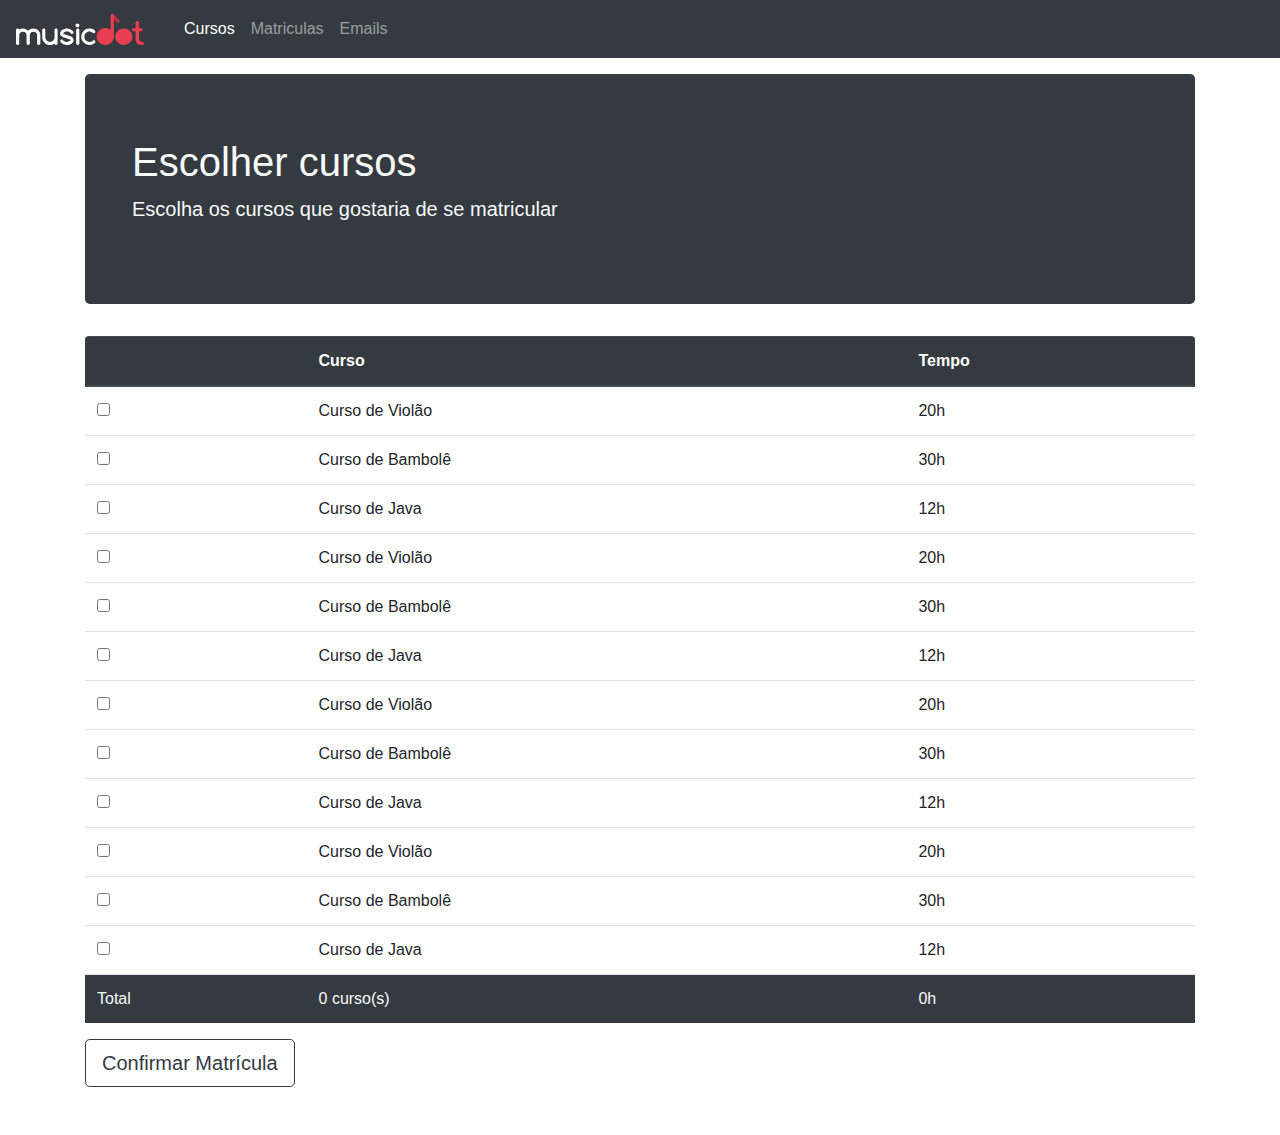
<file: matricula.html>
<!DOCTYPE html>
<html lang="pt-BR">
<head>
    <meta charset="UTF-8">
    <meta http-equiv="X-UA-Compatible" content="IE=edge">
    <meta name="viewport" content="width=device-width, initial-scale=1.0">

    <link rel="shortcut icon" href="img/favicon.ico" type="image/x-icon">
    <title>Matriculas</title>
    
    <link rel="stylesheet" href="css/bootstrap.css">
    <link rel="stylesheet" href="css/matricula.css">
</head>
<body>
    <header class="header">
        <nav class="navbar navbar-expand-sm navbar-dark bg-dark">

            <a class="navbar-brand" href="index.html">
                <img class="header-navbar-logo" src="img/musicdot-logo-light.svg" alt="Logo da Musicdot">
            </a>

            <button class="navbar-toggler" type="button" data-toggle="collapse" data-target="#navbarSupportedContent" aria-controls="navbarSupportedContent" aria-expanded="false" aria-label="Toggle navigation">
                <span class="navbar-toggler-icon"></span>
            </button>

            <div class="collapse navbar-collapse" id="navbarSupportedContent">
                <ul class="navbar-nav mr-auto">
                    <li class="nav-item active">
                        <a href="#" class="nav-link">Cursos</a>
                    </li>
                    <li class="nav-item">
                        <a href="#" class="nav-link">Matriculas</a>
                    </li>
                    <li class="nav-item">
                        <a href="#" class="nav-link">Emails</a>
                    </li>
                </ul>
            </div>

        </nav>
    </header>

    <main class="container mb-4">
        <div class="jumbotron bg-dark header-matricula text-light mt-3">
            <div class="container">
                <h1>Escolher cursos</h1>
                <p class="lead">Escolha os cursos que gostaria de se matricular</p>
            </div>
        </div>

        <table class="table table-hover rounded-top">
            <thead class="thead-dark">
                <tr>
                    <th scope="col"></th>
                    <th scope="col">Curso</th>
                    <th scope="col">Tempo</th>
                </tr>
            </thead>
            
            <tbody>
                <tr>
                    <td><input onclick="adicionaCurso(this)" type="checkbox" name="curso" value="20"></td>
                    <td>Curso de Violão</td>
                    <td>20h</td>
                </tr>
                <tr>
                    <td><input onclick="adicionaCurso(this)" type="checkbox" name="curso" value="30"></td>
                    <td>Curso de Bambolê</td>
                    <td>30h</td>
                </tr>
                <tr>
                    <td><input onclick="adicionaCurso(this)" type="checkbox" name="curso" value="12"></td>
                    <td>Curso de Java</td>
                    <td>12h</td>
                </tr>
                <tr>
                    <td><input onclick="adicionaCurso(this)" type="checkbox" name="curso" value="20"></td>
                    <td>Curso de Violão</td>
                    <td>20h</td>
                </tr>
                <tr>
                    <td><input onclick="adicionaCurso(this)" type="checkbox" name="curso" value="30"></td>
                    <td>Curso de Bambolê</td>
                    <td>30h</td>
                </tr>
                <tr>
                    <td><input onclick="adicionaCurso(this)" type="checkbox" name="curso" value="12"></td>
                    <td>Curso de Java</td>
                    <td>12h</td>
                </tr>
                <tr>
                    <td><input onclick="adicionaCurso(this)" type="checkbox" name="curso" value="20"></td>
                    <td>Curso de Violão</td>
                    <td>20h</td>
                </tr>
                <tr>
                    <td><input onclick="adicionaCurso(this)" type="checkbox" name="curso" value="30"></td>
                    <td>Curso de Bambolê</td>
                    <td>30h</td>
                </tr>
                <tr>
                    <td><input onclick="adicionaCurso(this)" type="checkbox" name="curso" value="12"></td>
                    <td>Curso de Java</td>
                    <td>12h</td>
                </tr>
                <tr>
                    <td><input onclick="adicionaCurso(this)" type="checkbox" name="curso" value="20"></td>
                    <td>Curso de Violão</td>
                    <td>20h</td>
                </tr>
                <tr>
                    <td><input onclick="adicionaCurso(this)" type="checkbox" name="curso" value="30"></td>
                    <td>Curso de Bambolê</td>
                    <td>30h</td>
                </tr>
                <tr>
                    <td><input onclick="adicionaCurso(this)" type="checkbox" name="curso" value="12"></td>
                    <td>Curso de Java</td>
                    <td>12h</td>
                </tr>
                <tr class="bg-dark text-light">
                    <td>Total</td>
                    <td class="js-total-de-cursos">0 curso(s)</td>
                    <td class="js-total-de-horas">0h</td>
                </tr>
            </tbody>
        </table>
        <button type="button" class="js-botao-matricula btn btn-outline-dark btn-lg mb-4">Confirmar Matrícula</button>
    </main>

    <script src="js/jquery.js"></script>
    <script src="js/bootstrap.js"></script>
    <script src="js/matricula.js"></script>
</body>
</html>
</file>
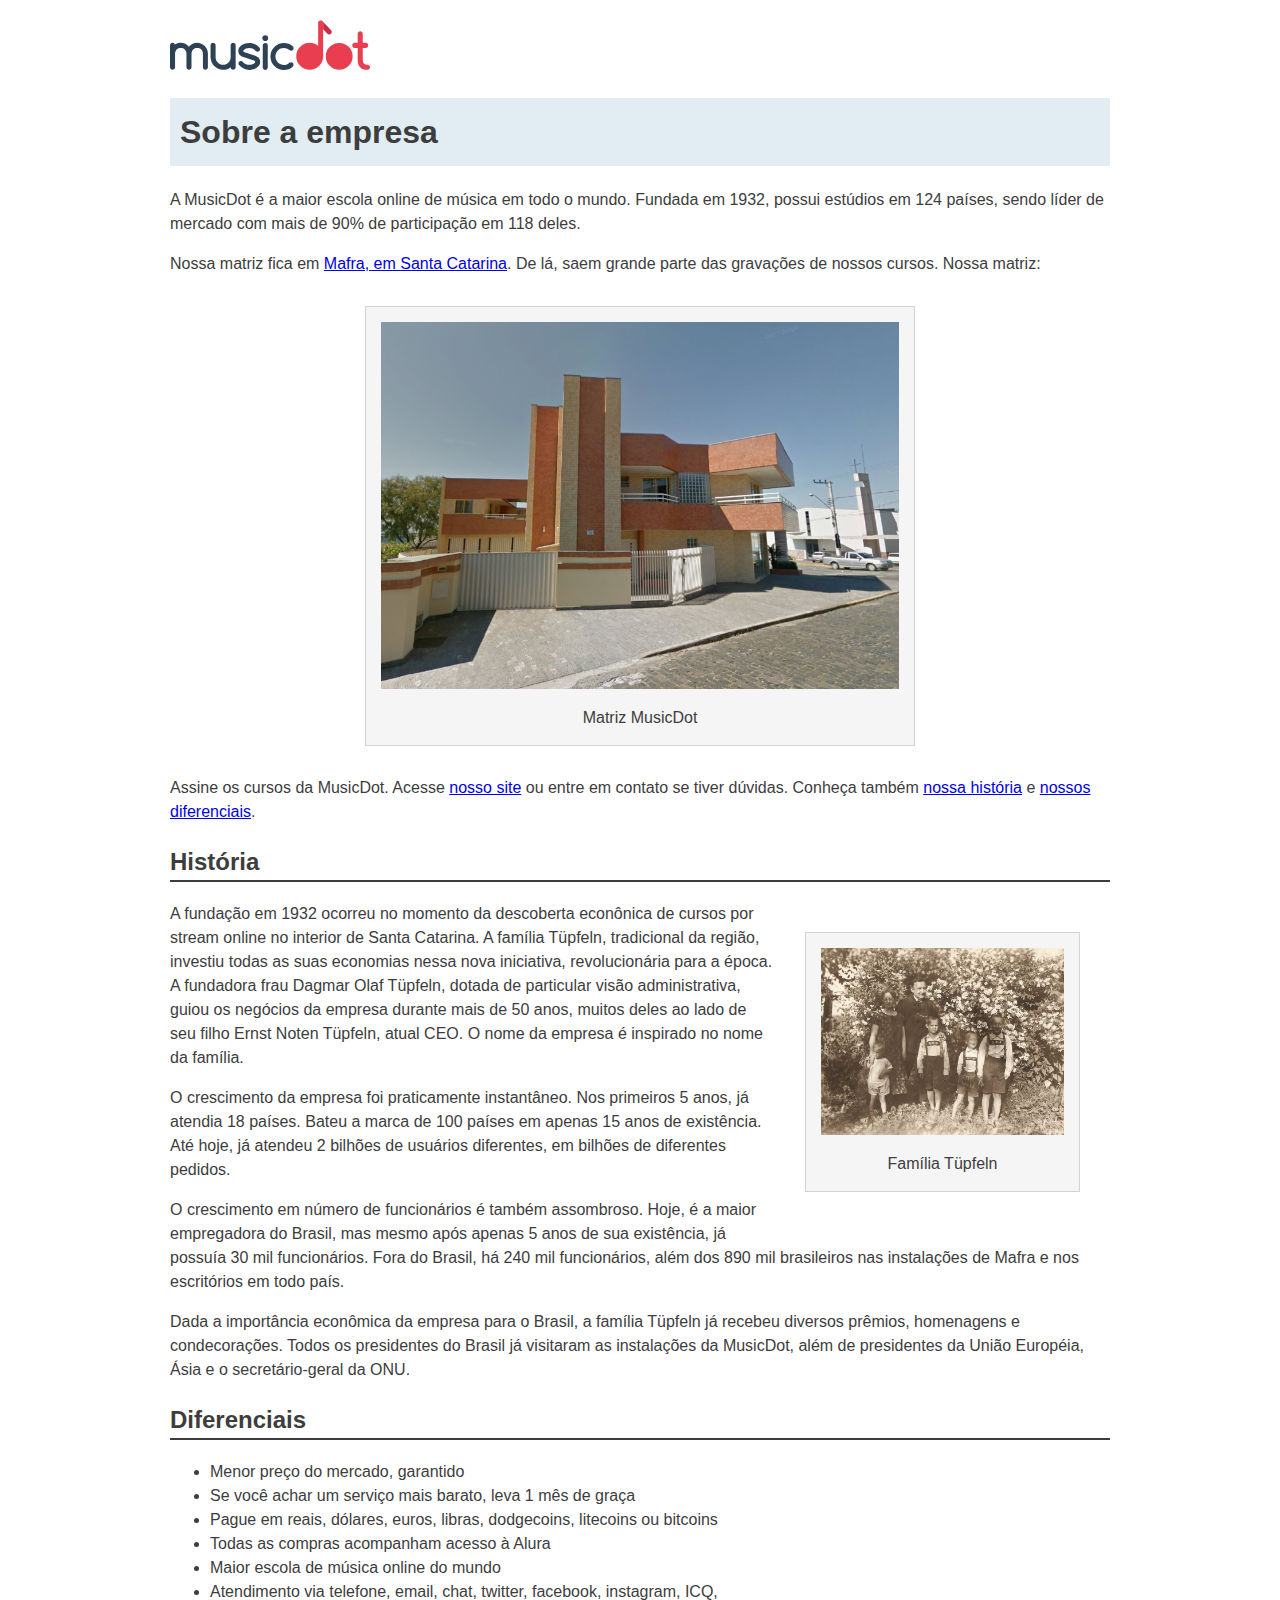
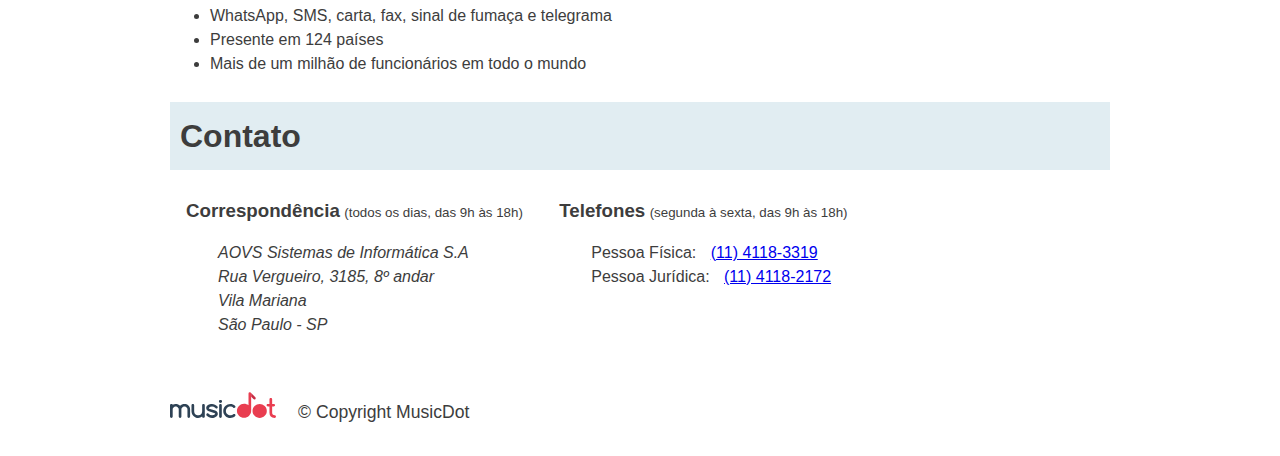
<file: sobre.html>
<!DOCTYPE html>
<html lang="pt-BR">
<head>
    <meta charset="UTF-8">
    <meta name="viewport" content="width=device-width, initial-scale=1.0">

    <link rel="shortcut icon" href="img/favicon.ico" type="image/x-icon">
    <title>MusicDot | Sobre a empresa</title>

    <link rel="stylesheet" href="css/sobre.css">
</head>
<body>
    <img src="img/logo.svg" alt="Logotipo do MusicDot">

    <h1 class="titulo">Sobre a empresa</h1>

    <p>
        A MusicDot é a maior escola online de música em todo o mundo. Fundada em 1932, possui estúdios em 124 países, sendo líder de mercado com mais de 90% de participação em 118 deles.
    </p>

    <p>
        Nossa matriz fica em <a href="http://maps.google.com.br/?q=190,GabrielDequech,Mafra,SC" target="_blank">Mafra, em Santa Catarina</a>. De lá, saem grande parte das gravações de nossos cursos. Nossa matriz:
    </p>

    <figure class="matriz-musicdot">
        <img src="img/matriz-musicdot.png" alt="Matriz da MusicDot">
        <figcaption>Matriz MusicDot</figcaption>
    </figure>

    <p>
        Assine os cursos da MusicDot. Acesse <a href="index.html">nosso site</a> ou entre em contato se tiver dúvidas. Conheça também <a href="#historia">nossa história</a> e <a href="#diferenciais">nossos diferenciais</a>.
    </p>

    <h2 id="historia" class="subtitulo">História</h2>

    <figure class="familia-tupfeln">
        <img src="img/familia-tupfeln.jpg" alt="Família Tupfeln">
        <figcaption>Família Tüpfeln</figcaption>
    </figure>

    <p>
        A fundação em 1932 ocorreu no momento da descoberta econônica de cursos por stream online no interior de Santa Catarina. A família Tüpfeln, tradicional da região, investiu todas as suas economias nessa nova iniciativa, revolucionária para a época. A fundadora frau Dagmar Olaf Tüpfeln, dotada de particular visão administrativa, guiou os negócios da empresa durante mais de 50 anos, muitos deles ao lado de seu filho Ernst Noten Tüpfeln, atual CEO. O nome da empresa é inspirado no nome da família.
    </p>

    <p>
        O crescimento da empresa foi praticamente instantâneo. Nos primeiros 5 anos, já atendia 18 países. Bateu a marca de 100 países em apenas 15 anos de existência. Até hoje, já atendeu 2 bilhões de usuários diferentes, em bilhões de diferentes pedidos.
    </p>

    <p>
        O crescimento em número de funcionários é também assombroso. Hoje, é a maior empregadora do Brasil, mas mesmo após apenas 5 anos de sua existência, já possuía 30 mil funcionários. Fora do Brasil, há 240 mil funcionários, além dos 890 mil brasileiros nas instalações de Mafra e nos escritórios em todo país.
    </p>

    <p>
        Dada a importância econômica da empresa para o Brasil, a família Tüpfeln já recebeu diversos prêmios, homenagens e condecorações. Todos os presidentes do Brasil já visitaram as instalações da MusicDot, além de presidentes da União Européia, Ásia e o secretário-geral da ONU.
    </p>

    <h2 id="diferenciais" class="subtitulo">Diferenciais</h2>
    <ul>
        <li>Menor preço do mercado, garantido</li>
        <li>Se você achar um serviço mais barato, leva 1 mês de graça</li>
        <li>Pague em reais, dólares, euros, libras, dodgecoins, litecoins ou bitcoins</li>
        <li>Todas as compras acompanham acesso à Alura</li>
        <li>Maior escola de música online do mundo</li>
        <li>Atendimento via telefone, email, chat, twitter, facebook, instagram, ICQ, </li>
        <li>WhatsApp, SMS, carta, fax, sinal de fumaça e telegrama</li>
        <li>Presente em 124 países</li>
        <li>Mais de um milhão de funcionários em todo o mundo</li>
    </ul>

    <h2 class="titulo">Contato</h2>

    <div class="contato__secao">
        <h3 class="contato__subtitulo">Correspondência</h3>
        <small>(todos os dias, das 9h às 18h)</small>
    
        <address class="contato__info">
            AOVS Sistemas de Informática S.A
            <br>
            Rua Vergueiro, 3185, 8º andar
            <br>
            Vila Mariana
            <br>
            São Paulo - SP
        </address>
    </div>

    <div id="contato" class="contato__secao contato__secao-telefone">
        <h3 class="contato__subtitulo">Telefones</h3>
        <small>(segunda à sexta, das 9h às 18h)</small>
    
        <dl class="contato__info">
            <div>
                <dt class="contato__info-titulo">Pessoa Física:</dt>
                <dd class="contato__info-descricao"><a href="tel://114118-3319"> (11) 4118-3319 </a></dd>
            </div>
    
            <div>
                <dt class="contato__info-titulo">Pessoa Jurídica:</dt>
                <dd class="contato__info-descricao"><a href="tel://114118-2172"> (11) 4118-2172 </a></dd>
            </div>
        </dl>
    </div>

    <footer class="rodape">
        <img src="img/logo.svg" alt="Logo da Musicdot" class="rodape_logo">
        <p class="rodape_copyright">&copy; Copyright MusicDot</p>
    </footer>
</body>
</html>
</file>
<file: css/matricula.css>
.header-navbar-logo {
    width: 8rem;
    margin-right: 1rem;
}
.header-matricula h1 {
    font-weight: 300;
}
.rounded-top {
    overflow: hidden;
}
</file>
<file: css/sobre.css>
body {
    width: 80%;
    max-width: 940px;
    margin: 0 auto;
    padding-top: 20px;

    font-family: "Helvetica", "Lucida Grande", sans-serif;
    font-size: 16px;
    line-height: 1.5;
    color: #3d3d3d;
}

/* ||| TÍTULOS ||| */
.titulo {
    padding: 10px;

    font-size: 32px;

    background-color: #E1EDF2;    
}

.subtitulo {
    border-bottom: 2px solid #3d3d3d;
}

/* ||| IMAGENS ||| */
figure {
    max-width: 100%;
    box-sizing: border-box;
    padding: 15px;
    margin: 30px;

    text-align: center;

    background-color: whitesmoke;
    border: 1px solid lightgrey;  
}

figcaption {
    margin-top: 10px;
}

.matriz-musicdot {
    width: 550px;
    margin-left: auto;
    margin-right: auto;
}

.familia-tupfeln {
    float: right;
    width: 275px;
}

figure img {
    width: 100%;
}

/* ||| CONTATO ||| */
.contato__secao {
    display: inline-block;
    vertical-align: top;
    margin-left: 16px;
}

.contato__secao-telefone {
    margin-left: 32px;
}

.contato__subtitulo {
    display: inline;
}

.contato__info {
    margin: 16px 0 24px;
    padding-left: 32px;
}

.contato__info-titulo,
.contato__info-descricao {
    display: inline;
}

.contato__info-descricao {
    margin-left: 10px;
}

/* ||| FOOTER ||| */
.rodape {
    padding: 1.75em 0;
    
    font-size: 1.1rem;
}

.rodape_logo {
    width: 6em;
}

.rodape_copyright {
    display: inline;
    margin-left: 1em;
}

/* ||| RESPONSIVO ||| */
@media (max-width: 850px) {

    .contato__secao {
        display: block;
        margin-left: 1em;
    }

}

@media (max-width: 622px) {

    .familia-tupfeln {
        float: none;
        margin: 0 auto;
    }

}

@media (max-width: 446px) {

    .contato__subtitulo {
        display: block;
        margin-bottom: 0;
    }

    .contato__info {
        border-left: 2px solid lightgrey;
        padding-left: 5px;

        font-size: .92em;
    }

    .rodape {
        font-size: .92em;
    }

}

@media (max-width: 346px) {

    .contato__info-descricao {
        display: block;
        margin-left: 1em;
    }

    .titulo {
        font-size: 1.5rem;
    }

}
</file>
